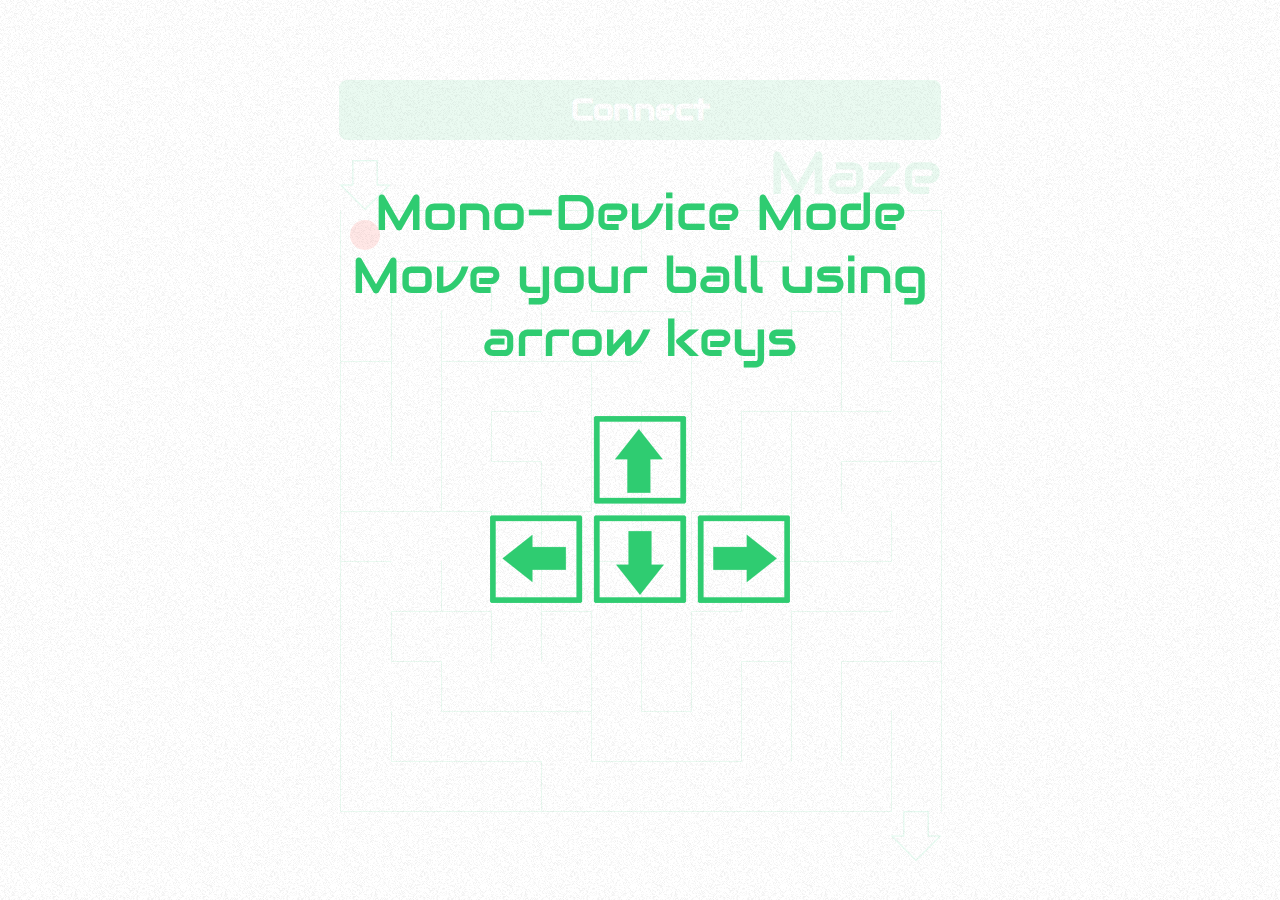
<file: demo/maze/index.html>
<!DOCTYPE html>
<html prefix="og: http://ogp.me/ns#">
    <head>
	<title>Maze - partify</title>
	<meta charset="utf-8"/>
        <meta name="robots" content="noodp, noydir"/>
        <meta name="apple-mobile-web-app-title" content="Maze - partify"/>
        <meta name="apple-mobile-web-app-status-bar-style" content="black"/>
        <meta name="apple-mobile-web-app-capable" content="yes"/> 
	<meta name="viewport" content="width=device-width, height=device-height, user-scalable=0, initial-scale=1, maximum-scale=1, minimum-scale=1"/>        
        <meta property="og:title" content="Maze - partify" />
	<meta property="og:description" content="A framework for development of Web applications partitioned in different communicating devices." />
	<meta property="og:url" content="http://www.partify.org/demo/maze" />
	<meta property="og:image" content="http://www.partify.org/partify/src/img/logo.png" />
	<meta name="keywords" content="partify, rwd, responsive web design, multi-device, partition, demo"/>
	<meta name="description" content="A framework for development of Web applications partitioned in different communicating devices."/>
        <link rel="img_src" href="http://www.partify.org/partify/src/img/logo.png"/>
	<link rel="apple-touch-icon-precomposed" href="http://www.partify.org/partify/src/img/logo.png"/>  
	<link rel="icon" href="http://www.partify.org/partify/src/img/favicon.ico" type="image/x-icon"/>
	<link href="http://fonts.googleapis.com/css?family=Open+Sans:300,600,700" rel="stylesheet" />
	<link href='http://fonts.googleapis.com/css?family=Open+Sans+Condensed:300,700' rel='stylesheet' type='text/css'/>
	<link href='http://fonts.googleapis.com/css?family=Audiowide' rel='stylesheet' type='text/css'/>
	<!-- partify css (required) -->
        <link rel="stylesheet" href="../../src/css/jquery.partify.css" type="text/css" media="screen"/>
	<link rel="stylesheet" href="css/index.css" type="text/css" media="screen"/>
	<!-- jquery (required) -->
        <script src="js/jquery.min.js" type="text/javascript"></script>
	<!-- jquery hummer plugin (required for touch gestures events) -->
        <script src="js/jquery.hammer.js" type="text/javascript"></script>
	<!-- jquery partify plugin (required) -->
        <script src="../../src/js/jquery.partify.js" type="text/javascript"></script>
        <script src="js/shake.js" type="text/javascript"></script>
        <script src="js/jquery-ui.custom.effect-shake.js" type="text/javascript"></script>
	<!-- game layout js -->
        <script src="js/game.js" type="text/javascript"></script>
	<!-- control layout js -->
        <script src="js/control.js" type="text/javascript"></script>
        <script type="text/javascript">
	    var partify; //gobal partify var
	    $(document).ready(function() {
		game_initGame(); //init game
		//init partify
		partify = $("#partifyButton").partify({
		    "ip": "149.132.157.136", //server ip
		    "port": "9000", //server port
		    "debug": true, //console log partify error messages
		    "stateful": true, //determines whether the application is stateful or not
		    "onWindowShow": function(){ //callback called when partify window shows
			game_pauseGame(); //pause the game
		    },
		    "onWindowHide": function(){ //callback called when partify window hides
			game_playGame(); //play the game
		    },
		    "html": { //partify UI html personalisation (all subproperties supports html)
			"connectButton": "Connect", //partify connect device button
			"disconnectButton": "Disconnect", //partify disconnect device button
			"window": { //partify window
			    "header": { //header
				"title": "Connect device", //title
				"close": "Close" //close button
			    },
			    "content": { //content
				"layoutsLabel": "Connect as...", //layouts label
				"vcLabel": "Game", //virtual channel id label
				"connectVcLabel": "Connect to another game", //virtual channel connection label
				"connectVcButton": "Connect", //virtual channel connection button 
				"warningMessages": { //partify server warning messages
				    "7000": "The game does not exist", //received when virtual channel you are trying to connect does not exist
				    "7001": "You are already conncetd to this game", //received when you are trying to connect to a virtual channel you are already connected
				    "7002": "There is no available game<br/>Please try again later", //received when all available virtual channels are already created
				    "7003": "The game is full<br/>Please try again later", //received when the virtual channel you are trying to connect has reached its clients limit
				    "7004": "The game for the current IP is full<br/>Please try again later", //received when the virtual channel you are trying to connect has reached its clients with same IP limit
				    "7005": "The game is currently busy<br/>Please try again later" //received when the server is currently in lock (only if stateful=true)
				}
			    }
			}
		    },
		    "components": { //application components. If stateful=true, initial JSON state could be set inside the "component[idComponent].state" property.
			"maze": {"selector":"#maze"}, //maze game component.
			"playerControl": {"selector":"#playerControl"}, //remote touch control player component.
		    },
		    "layouts": { //application layouts
			"game": { //game layout
			    "onMultiDeviceMode": function() { //callback called when the application switches from mono-device mode to multi-device mode (when first devices pairing occur)
				game_setGameMode("multiDevice"); //set game mode to multi-device
			    },
			    "onMonoDeviceMode": function() { //callback called when the application switches from multi-device mode to mono-device mode (when disconnection from a virtual channel occur)
				game_setGameMode("monoDevice"); //set game mode to mono-device
			    },
			    "components": "maze", //set of components that form the game layout (chosen from defined components above)
			    "devices": "desktop, tablet", //all supported devices by the game layout (only listed devices will display game layout)
			    "html":{ //partify window layout button html (it will be displayed in a layout buttons list if the current device supports many layouts)
				"name": "Maze", //name
				"description": "(visualize the maze game)" //description
			    },
			    "connectionTypes": "newVc, connVc", //layout supported server connections (game layout can create new virtual channel or connect to another virtual channel)
			    "css": "css/game.css", //CSS stylesheet to be loaded when the application switches from mono-device mode to multi-device mode (when first devices pairing occur)
			    "events": { //all supported events by the game layout
				"incoming": { //all supported incoming events by the game layout, it will listen for this events and will execute a corresponding event callback
				    "partify": { //partify events callbacks (events triggered by the partify framework)
					"newVc": game_newGame, //callback called when newVc event has been catched. This event is triggered when a new virtual channel has been created. Only the virtual channel creator receives this event.
					"connVc": game_clientConnection, //callback called when connVc event has been catched. This event is triggered when a client connects to the current virtual channel. All virtual channel clients receive this event. If stateful=true clients also receive the states of their components from the server.
					"rmVcClient": game_clientDisconnection //callback called when rmVcClient event has been catched. This event is triggered when a client has been removed from the current virtual channel. All virtual channel clients receive this event.
				    },
				    "touch": { //touch events callbacks
					"swiperight": game_moveRight, //callback called when swiperight event has been catched
					"swipeup": game_moveUp, //callback called when swipeup event has been catched
					"swipeleft": game_moveLeft, //callback called when swipeleft event has been catched
					"swipedown": game_moveDown //callback called when swipedown event has been catched
				    },
                                    "custom": { //custom events callbacks
                                        "shakeDevice": game_shakeBall, //callback called when shakeDevice event has been catched
					"closeWinWindow": game_closeWinWindow, //callback called when closeWinWindow event has been catched
					"closeHelpWindow": game_closeHelpWindow //callback called when closeHelpWindow event has been catched
                                    }
				},
				"outgoing": { //all supported outgoing events by the game layout, it will listen for this events and will trigger the catched event into the corrisponding virtual channel
                                    "custom": "closeWinWindow, closeHelpWindow" //all custom events to be listen (comma separated). Every custom event must be explicitly triggered 
				}
			    }
			},
			"control": { //control layout
			    "components": "playerControl", //set of components that form the control layout (chosen from defined components above)
			    "devices": "smartphone, tablet", //all supported devices by the control layout (only listed devices will display control layout)
			    "connectionTypes": "connVc", //layout supported server connections (game layout can only to another virtual channel)
			    "html":{ //partify window layout button html (it will be displayed in a layout buttons list if the current device supports many layouts)
				"name": "Player", //name
				"description": "(connect as a remote control player)" //description
			    },
			    "css": "css/control.css", //CSS stylesheet to be loaded when the application switches from mono-device mode to multi-device mode (when first devices pairing occur)
			    "events": { //all supported events by the control layout
				"incoming": { //all supported incoming events by the game layout, it will listen for this events and will execute a corresponding event callback
				    "partify": { //partify events callbacks (events triggered by the partify framework)
					"connVc":   control_clientConnection //callback called when connVc event has been catched. This event is triggered when a client connects to the current virtual channel. All virtual channel clients receive this event. If stateful=true, clients also receive the states of their components from the server.
				    }
				},
				"outgoing": { //all supported outgoing events by the control layout, it will listen for this events and will trigger the catched event into the corrisponding virtual channel
				    "touch": "swipeup(maze), swiperight(maze), swipedown(maze), swipeleft(maze)",  //all touch events to be listen (comma separated)
														    //if an outgoing event is going to affect the state of a component in another layout, the component must be listed inside the brackets (only if stateful=true)
														    //the server will lock the component until the corrisponding layout sets its state
                                    "custom": "shakeDevice" //all custom events to be listen (comma separated). Every custom event must be explicitly triggered 
				}
			    }
			}
		    }
		});
	    });
	</script>
	<script>
	    (function(i,s,o,g,r,a,m){i['GoogleAnalyticsObject']=r;i[r]=i[r]||function(){
	    (i[r].q=i[r].q||[]).push(arguments);},i[r].l=1*new Date();a=s.createElement(o),
	    m=s.getElementsByTagName(o)[0];a.async=1;a.src=g;m.parentNode.insertBefore(a,m);
	    })(window,document,'script','//www.google-analytics.com/analytics.js','ga');
	    ga('create', 'UA-24580056-4', 'partify.org');
	    ga('send', 'pageview');
	</script>
    </head>
    <body>
	<!-- maze component -->
	<div id="maze">
	    <div id="winWindow">
		<div id="winOverlay"></div>
		<div id="ballWrapper">
		    <div id="ball"></div>
		    <div id="winText"></div>
		</div>
	    </div>
	    <div id="helpWindow">
		<div id="helpOverlay"></div>
		<div id="helpText">Mono-Device Mode<br/>Move your ball using<br/>arrow keys</div>
		<div id="helpImg"><img src="img/arrowKeysMotion.png"/></div>
	    </div>
	    <div id="partifyButton">Connect</div>
	    <div id="mazeTitle">Maze <div id="mazeId"></div></div>
	    <div id="mazeLogo"><img src="img/logo.png"/></div>
            <div id="mazeContainer">
		<div id="mazeStructure">
		    <img src="img/arrowDownWhite.png" id="start"/>
		    <div class="mrow"><div class="cell left notop noright nobottom"></div><div class="cell top noright bottom"></div><div class="cell top noright bottom"></div><div class="cell top noright nobottom"></div><div class="cell top right nobottom"></div><div class="cell top right nobottom"></div><div class="cell top noright nobottom"></div><div class="cell top noright nobottom"></div><div class="cell top right bottom"></div><div class="cell top noright nobottom"></div><div class="cell top noright nobottom"></div><div class="cell top right nobottom"></div></div>
		    <div class="mrow"><div class="cell left right nobottom"></div><div class="cell noright nobottom"></div><div class="cell right nobottom"></div><div class="cell right nobottom"></div><div class="cell right nobottom"></div><div class="cell noright bottom"></div><div class="cell right bottom"></div><div class="cell right nobottom"></div><div class="cell noright nobottom"></div><div class="cell right bottom"></div><div class="cell right nobottom"></div><div class="cell right nobottom"></div></div>
		    <div class="mrow"><div class="cell left right bottom"></div><div class="cell right nobottom"></div><div class="cell noright bottom"></div><div class="cell right bottom"></div><div class="cell noright bottom"></div><div class="cell noright bottom"></div><div class="cell right nobottom"></div><div class="cell right nobottom"></div><div class="cell right nobottom"></div><div class="cell right nobottom"></div><div class="cell right nobottom"></div><div class="cell right bottom"></div></div>
		    <div class="mrow"><div class="cell left right nobottom"></div><div class="cell right nobottom"></div><div class="cell noright nobottom"></div><div class="cell noright bottom"></div><div class="cell right nobottom"></div><div class="cell noright nobottom"></div><div class="cell right bottom"></div><div class="cell noright nobottom"></div><div class="cell noright bottom"></div><div class="cell right bottom"></div><div class="cell noright bottom"></div><div class="cell right nobottom"></div></div>
		    <div class="mrow"><div class="cell left right nobottom"></div><div class="cell right nobottom"></div><div class="cell right nobottom"></div><div class="cell noright bottom"></div><div class="cell right nobottom"></div><div class="cell right nobottom"></div><div class="cell right nobottom"></div><div class="cell right nobottom"></div><div class="cell right nobottom"></div><div class="cell noright nobottom"></div><div class="cell noright bottom"></div><div class="cell right bottom"></div></div>
		    <div class="mrow"><div class="cell left noright bottom"></div><div class="cell right bottom"></div><div class="cell noright bottom"></div><div class="cell right nobottom"></div><div class="cell right bottom"></div><div class="cell right nobottom"></div><div class="cell noright nobottom"></div><div class="cell right bottom"></div><div class="cell right nobottom"></div><div class="cell right nobottom"></div><div class="cell noright nobottom"></div><div class="cell right nobottom"></div></div>
		    <div class="mrow"><div class="cell left noright bottom"></div><div class="cell noright nobottom"></div><div class="cell right nobottom"></div><div class="cell right nobottom"></div><div class="cell noright nobottom"></div><div class="cell right bottom"></div><div class="cell right nobottom"></div><div class="cell noright nobottom"></div><div class="cell right bottom"></div><div class="cell noright bottom"></div><div class="cell right bottom"></div><div class="cell right nobottom"></div></div>
		    <div class="mrow"><div class="cell left noright nobottom"></div><div class="cell right bottom"></div><div class="cell noright bottom"></div><div class="cell right nobottom"></div><div class="cell noright bottom"></div><div class="cell right nobottom"></div><div class="cell noright nobottom"></div><div class="cell right bottom"></div><div class="cell noright nobottom"></div><div class="cell noright bottom"></div><div class="cell noright bottom"></div><div class="cell right nobottom"></div></div>
		    <div class="mrow"><div class="cell left right nobottom"></div><div class="cell noright bottom"></div><div class="cell right nobottom"></div><div class="cell right nobottom"></div><div class="cell right nobottom"></div><div class="cell right nobottom"></div><div class="cell right nobottom"></div><div class="cell noright nobottom"></div><div class="cell right bottom"></div><div class="cell noright nobottom"></div><div class="cell noright bottom"></div><div class="cell right bottom"></div></div>
		    <div class="mrow"><div class="cell left noright nobottom"></div><div class="cell right nobottom"></div><div class="cell noright bottom"></div><div class="cell noright bottom"></div><div class="cell right bottom"></div><div class="cell right nobottom"></div><div class="cell right bottom"></div><div class="cell right nobottom"></div><div class="cell right nobottom"></div><div class="cell right nobottom"></div><div class="cell noright nobottom"></div><div class="cell right nobottom"></div></div>
		    <div class="mrow"><div class="cell left right nobottom"></div><div class="cell noright bottom"></div><div class="cell noright bottom"></div><div class="cell noright bottom"></div><div class="cell right nobottom"></div><div class="cell noright bottom"></div><div class="cell noright bottom"></div><div class="cell right bottom"></div><div class="cell right nobottom"></div><div class="cell right nobottom"></div><div class="cell right nobottom"></div><div class="cell right nobottom"></div></div>
		    <div class="mrow"><div class="cell left noright bottom"></div><div class="cell noright bottom"></div><div class="cell noright bottom"></div><div class="cell right bottom"></div><div class="cell noright bottom"></div><div class="cell noright bottom"></div><div class="cell noright bottom"></div><div class="cell noright bottom"></div><div class="cell noright bottom"></div><div class="cell noright bottom"></div><div class="cell right bottom"></div><div class="cell right"></div></div>  
		    <img src="img/arrowDownWhite.png" id="finish"/>
		</div>            
            </div>            
        </div>
	<!-- playerControl component -->
	<div id="playerControl">
	    <div id="touchpad">
		<img src="img/touchpad.png" id="touchpadImg"/>
	    </div>
	</div>
    </body>
</html>
</file>
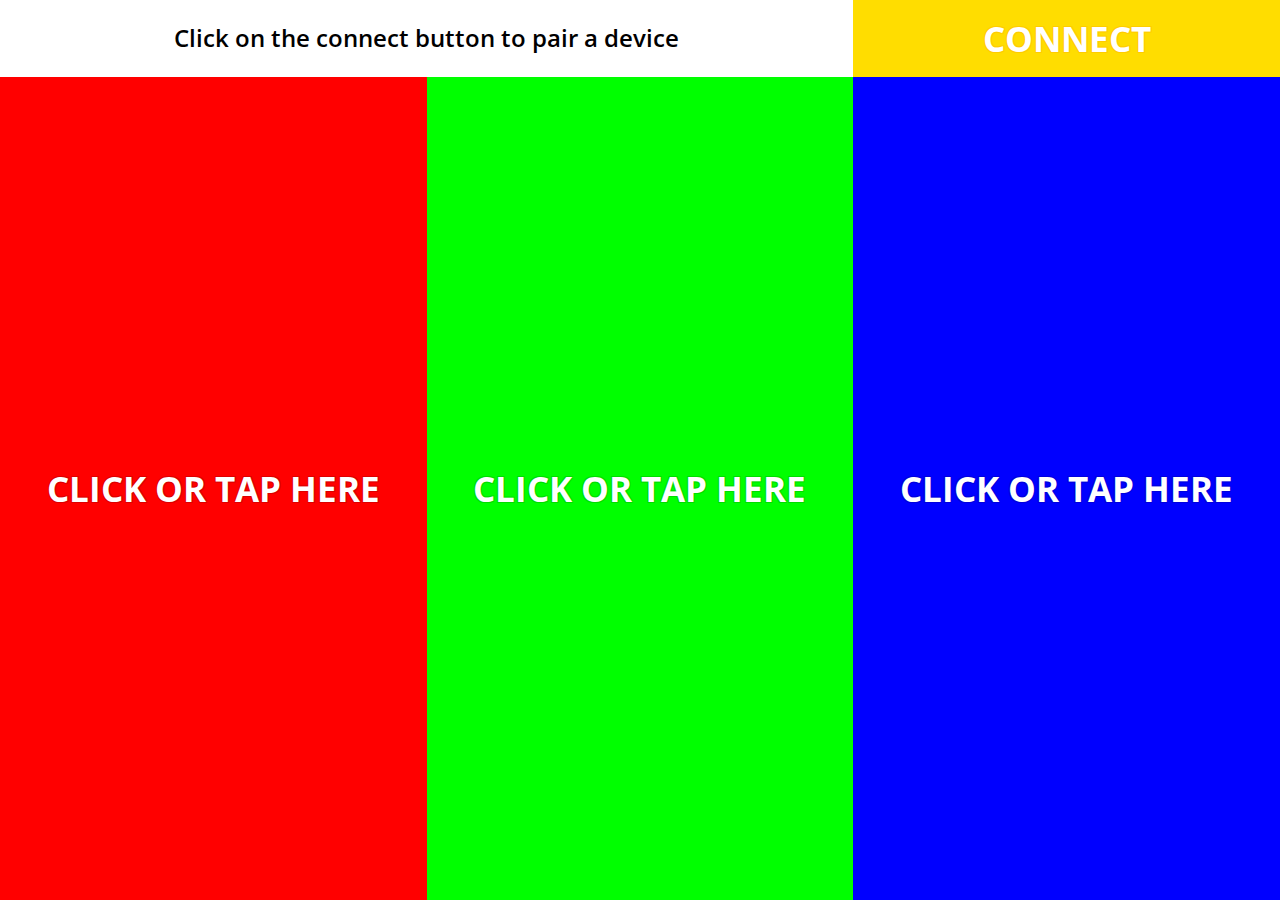
<file: demo/sample/index.html>
<!DOCTYPE html>
<html prefix="og: http://ogp.me/ns#">
    <head>
	<title>Sample - partify</title>	
	<meta charset="utf-8"/>
        <meta name="robots" content="noodp, noydir"/>
        <meta name="apple-mobile-web-app-title" content="Sample - partify"/>
        <meta name="apple-mobile-web-app-status-bar-style" content="black"/>
        <meta name="apple-mobile-web-app-capable" content="yes"/> 
	<meta name="viewport" content="width=device-width, height=device-height, user-scalable=0, initial-scale=1, maximum-scale=1, minimum-scale=1"/>        
        <meta property="og:title" content="Sample - partify" />
	<meta property="og:description" content="A framework for development of Web applications partitioned in different communicating devices." />
	<meta property="og:url" content="http://www.partify.org/demo/sample" />
	<meta property="og:image" content="http://www.partify.org/partify/src/img/logo.png" />
	<meta name="keywords" content="partify, rwd, responsive web design, multi-device, partition, demo"/>
	<meta name="description" content="A framework for development of Web applications partitioned in different communicating devices."/>
        <link rel="img_src" href="http://www.partify.org/partify/src/img/logo.png"/>
	<link rel="apple-touch-icon-precomposed" href="http://www.partify.org/partify/src/img/logo.png"/>  
	<link rel="icon" href="http://www.partify.org/partify/src/img/favicon.ico" type="image/x-icon"/>
	<link href="http://fonts.googleapis.com/css?family=Open+Sans:300,600,700" rel="stylesheet" />
	<link href='http://fonts.googleapis.com/css?family=Open+Sans+Condensed:300,700' rel='stylesheet' type='text/css'/>
        <!-- partify css (required) -->
	<link rel="stylesheet" href="../../src/css/jquery.partify.css" type="text/css" media="screen"/>
	<link rel="stylesheet" href="css/index.css" type="text/css" media="screen"/>
	<!-- jquery (required) -->
	<script src="js/jquery.min.js"></script>	
	<!-- jquery hummer plugin (required for touch gestures events) -->
        <script src="js/jquery.hammer.js" type="text/javascript"></script>
	<!-- jquery partify plugin (required) -->
        <script src="../../src/js/jquery.partify.js" type="text/javascript"></script>
	<script type="text/javascript">
	    var partify, usersData, leftOffset, previousLeftOffset, timer, moveUserSensibility, usersBarState, rgbContainerState;

	    $(document).ready(function() {
		usersData = {};
		leftOffset = 0;
		previousLeftOffset = 0;
		moveUserSensibility = 14;
		timer = null;

		//set initial components state objects
		usersBarState = {"usersBarHTML": $("#usersBar").html(), "usersData": usersData};
		rgbContainerState = {"rgbContainerHTML": $("#rgbContainer").html(), "logNumber": 0};

		//partify configuration begin
		partify = $("#connect").partify({
		    "ip": "149.132.157.136",
		    "port": "9000",
		    "debug": true,
		    "stateful": true,
		    "html": {
			"connectButton": '<div class="verticalCenter">CONNECT</div>',
			"disconnectButton": '<div class="verticalCenter">DISCONNECT</div>',
			"window": {
			    "header": {
				"title": "Pair device",
				"close": "Close"
			    },
			    "content": {
				"layoutsLabel": "Connect as...",
				"vcLabel": "Pairing ID",
				"connectVcLabel": "ID to pair with",
				"connectVcButton": "Pair"
			    }
			}
		    },
		    "components": {
			"usersBar": {"selector": "#usersBar", "state": usersBarState},
			"rgbContainer": {"selector": "#rgbContainer", "state": rgbContainerState},
			"userTouchpad": {"selector": "#userTouchpad"},
			"layoutMainLabel": {"selector": "#layoutMainLabel"},
			"layoutControlLabel": {"selector": "#layoutControlLabel"}
		    },
		    "layouts": {
			"main": {
			    "onMonoDeviceMode": monoDevice,
			    "components": "usersBar, rgbContainer, layoutMainLabel",
			    "devices": "desktop, tablet",
			    "html": {
				"name": "Large Screen",
				"description": "(visualize the large screen interface)"
			    },
			    "connectionTypes": "newVc, connVc",
			    "css": "css/main.css",
			    "events": {
				"incoming": {
				    "partify": {
					"connVc": newUser,
					"rmVcClient": removeUser
				    },
				    "touch": {
					"pinchin": zoom,
					"pinchout": zoom
				    },
				    "custom": {
					"moveUser": moveUser,
					"moveUserStart": moveUserStart,
					"tapColorArea": addTapLog
				    }
				},
				"outgoing": {
				    "custom": "changeRemoteColorArea"
				}
			    }
			},
			"control": {
			    "onMonoDeviceMode": monoDevice,
			    "components": "userTouchpad, rgbContainer, layoutControlLabel",
			    "devices": "smartphone, tablet",
			    "connectionTypes": "connVc",
			    "html": {
				"name": "Mobile Device",
				"description": "(connect as a remote control user)"
			    },
			    "css": "css/control.css",
			    "events": {
				"incoming": {
				    "custom": {
					"changeRemoteColorArea": changeLocalColorArea
				    }
				},
				"outgoing": {
				    "touch": "pinchin, pinchout",
				    "custom": "moveUser(usersBar), moveUserStart(usersBar), tapColorArea(rgbContainer)"
				}
			    }
			}
		    }
		});
		//partify configuration end

		//application logic begin

		//local/remote click/tap events begin
		$(document).hammer().on("tap", "#rgbContainer #red", function(e) {
		    rgbContainerState.logNumber++;
		    $("#rgbContainer #red .events").prepend('<div class="event">#' + rgbContainerState.logNumber + ' Local click/tap</div>');
		    if(partify && partify.getMyLayout().id == "control"){
			var tapColorAreaEvent = {
			    "type": "tapColorArea", 
			    "eventData": {
				"colorArea": "red"
			    }
			};
			partify.triggerVcEvent(tapColorAreaEvent);
		    }
		});

		$(document).hammer().on("tap", "#rgbContainer #green", function() {
		    rgbContainerState.logNumber++;
		    $("#rgbContainer #green .events").prepend('<div class="event">#' + rgbContainerState.logNumber + ' Local click/tap</div>');
		    if(partify && partify.getMyLayout().id == "control"){
			var tapColorAreaEvent = {
			    "type": "tapColorArea", 
			    "eventData": {
				"colorArea": "green"
			    }
			};
			partify.triggerVcEvent(tapColorAreaEvent);
		    }
		});

		$(document).hammer().on("tap", "#rgbContainer #blue", function() {
		    rgbContainerState.logNumber++;
		    $("#rgbContainer #blue .events").prepend('<div class="event">#' + rgbContainerState.logNumber + ' Local click/tap</div>');
		    if(partify && partify.getMyLayout().id == "control"){
			var tapColorAreaEvent = {
			    "type": "tapColorArea", 
			    "eventData": {
				"colorArea": "blue"
			    }
			};
			partify.triggerVcEvent(tapColorAreaEvent);
		    }
		});
		//local/remote click/tap events end

		//control layout events needed for remote user motion begin
		$(document).hammer().on("touch", "#userTouchpad", function() {
		    partify.triggerVcEvent({"type": "moveUserStart"});
		    moveUserInterval();
		    timer = setInterval("moveUserInterval()", 50);
		});

		$(document).hammer().on("drag", "#userTouchpad", function(ev) {
		    ev.gesture.preventDefault();
		    leftOffset = ev.gesture.deltaX;
		});

		$(document).hammer().on("release", "#userTouchpad", function() {
		    clearInterval(timer); 
		});
		//control layout events needed for remote user motion end

	    });

	    //user management begin
	    function moveUserInterval() {
		if (leftOffset != previousLeftOffset){
		    var moveUserEvent = {"type": "moveUser", "eventData": {"leftOffset": leftOffset}};
		    partify.triggerVcEvent(moveUserEvent); 
		    previousLeftOffset = leftOffset;
		}
	    }

	    function moveUserStart(e) {
		usersData[e.client.id].previousLeftOffset = $('#user' + e.client.id).css("left");
	    }

	    function newUser(e) { 
		if(partify.getMyLayout().id == "main" && e.client.layout.id == "control"){
		    $("#connectLabel .verticalCenter").html("Pair a device using this ID: " + e.vcId); 
		    var color = 'rgb(' +    (Math.floor((256-149)*Math.random()) + 150) + ',' + 
					    (Math.floor((256-149)*Math.random()) + 150) + ',' + 
					    (Math.floor((256-149)*Math.random()) + 150) + ')';
		    usersData[e.client.id] = {"previousColorArea": "red", "previousLeftOffset": 0, "userColor": color};
		    $("#usersBar").append('<div id="user' + e.client.id + '" class="genericUser"></div>');
		    $('#user' + e.client.id).css({"background-color": usersData[e.client.id].userColor});
		    usersBarState.usersBarHTML = $("#usersBar").html();
		    usersBarState.usersData = usersData;
		    partify.setVcCompState("usersBar", usersBarState);
		}else if(partify.getMyLayout().id == "main" && e.client.layout.id == "main" && partify.getMyId() == e.client.id){
		    $("#connectLabel .verticalCenter").html("Pair a device using this ID: " + e.vcId); 
		    usersBarState = partify.getVcCompState("usersBar");
		    $("#usersBar").html(usersBarState.usersBarHTML);
		    usersData =  usersBarState.usersData;
		    rgbContainerState = partify.getVcCompState("rgbContainer");
		    $("#rgbContainer").html(rgbContainerState.rgbContainerHTML);
		}
	    }

	    function removeUser(e) {
		delete usersData[e.client.id];
		$('#user' + e.client.id).remove(); 
		if ($.isEmptyObject(usersData)) {
		    $("#connectLabel .verticalCenter").html("All control devices are disconnected. Pair a device using this ID: " + e.vcId); //show this message
		}
	    }

	    function moveUser(e) {
		userId = e.client.id;
		userWidh = $('#user' + e.client.id).outerWidth();
		windowWidth = $(window).width();
		leftOffset = e.eventData.leftOffset;

		userLeftOffset = parseInt(usersData[userId].previousLeftOffset) + parseInt(leftOffset * moveUserSensibility);
		userLeftOffset = userLeftOffset <= 0 ? 0 : (userLeftOffset >= (windowWidth - userWidh) ? (windowWidth - userWidh) : userLeftOffset);
		if (userLeftOffset <= windowWidth / 3 - userWidh / 2) {
		    changeRemoteColorArea("red", userId); 
		}else if (userLeftOffset > windowWidth / 3 - userWidh / 2 && userLeftOffset <= windowWidth * 2 / 3  - userWidh / 2) {
		    changeRemoteColorArea("green", userId);
		}else if (userLeftOffset > windowWidth * 2 / 3 - userWidh / 2 && userLeftOffset <= windowWidth - userWidh) {
		    changeRemoteColorArea("blue", userId); 
		}

		$('#user' + e.client.id).css("left", userLeftOffset + "px");
		usersBarState.usersBarHTML = $("#usersBar").html();
		usersBarState.usersData = usersData;
		partify.setVcCompState("usersBar", usersBarState);
	    }
	    //user management end

	    //click/tap management begin
	    function addTapLog(e) {
		rgbContainerState.logNumber++;
		$("#rgbContainer #" + e.eventData.colorArea + " .events").prepend('<div class="event" style="border-color:' + usersData[e.client.id].userColor + '">#' + rgbContainerState.logNumber + ' Remote tap from User ' + e.client.id + '</div>');
		rgbContainerState.rgbContainerHTML = $("#rgbContainer").html();
		partify.setVcCompState("rgbContainer", rgbContainerState);
	    }

	    function changeRemoteColorArea(colorArea, userId) {
		if(colorArea != usersData[userId].previousColorArea){
		    var changeRemoteColorAreaEvent = {"type": "changeRemoteColorArea", "eventData": {"colorArea": colorArea, "userId": userId}};
		    partify.triggerVcEvent(changeRemoteColorAreaEvent);
		    usersData[userId].previousColorArea = colorArea;
		}
	    }

	    function changeLocalColorArea(e) {
		if (partify.getMyId() == e.eventData.userId) {
		    $(".colorArea").hide();
		    $("#"+e.eventData.colorArea).show();
		}
	    }
	    //click/tap management end

	    //zoom management begin
	    function zoom(e){
		$("body").css({"font-size": e.eventData.scale*100 + "%" });
	    }
	    //zoom management end

	    //mono device mode managment (when all devices are disconnected) begin
	    function monoDevice() { 
		if(partify.getMyLayout().id == "control") {
		    $(".colorArea").show();
		}else if(partify.getMyLayout().id == "main"){
		    $("#connectLabel .verticalCenter").html("Click on connect button to pair a device");
		}
	    }
	    //mono device mode managment (when all devices are disconnected) end

	    //application logic end
	</script>
	<script>
	    (function(i,s,o,g,r,a,m){i['GoogleAnalyticsObject']=r;i[r]=i[r]||function(){
	    (i[r].q=i[r].q||[]).push(arguments);},i[r].l=1*new Date();a=s.createElement(o),
	    m=s.getElementsByTagName(o)[0];a.async=1;a.src=g;m.parentNode.insertBefore(a,m);
	    })(window,document,'script','//www.google-analytics.com/analytics.js','ga');
	    ga('create', 'UA-24580056-4', 'partify.org');
	    ga('send', 'pageview');
	</script>
    </head>
    <body>
	<!-- component -->
	<div id="connectBar">
	    <div id="connectLabel"><div class="verticalCenter">Click on the connect button to pair a device</div></div>
	    <div id="connect"><div class="verticalCenter">CONNECT</div></div>
	</div>
	<!-- component -->
	<div id="usersBar"></div>
	<!-- component -->
	<div id="userTouchpad"><div class="verticalCenter"><img src="img/touchpad.png"/></div></div>
	<!-- component -->
	<div id="rgbContainer">
	    <div id="red" class="colorArea"><div class="events"></div><div class="verticalCenter clickHere">CLICK OR TAP HERE</div></div>
	    <div id="green" class="colorArea"><div class="events"></div><div class="verticalCenter clickHere">CLICK OR TAP HERE</div></div>
	    <div id="blue" class="colorArea"><div class="events"></div><div class="verticalCenter clickHere">CLICK OR TAP HERE</div></div>
	</div>
	<!-- component -->
	<div id="layoutMainLabel"><div class="verticalCenter">LAYOUT - MAIN</div></div>
	<!-- component -->
	<div id="layoutControlLabel"><div class="verticalCenter">LAYOUT - CONTROL</div></div>
    </body>
</html>
</file>
<file: demo/maze/css/index.css>
html, body{
    margin: 0;
    width: 100%;
}
body{
    background-image: url('../img/bg.png');
    font-family: Arial;
}
#maze{
    margin: 0 auto;
    clear: both;
    width: 602px;
    height: 802px;
    position: relative;
    left: 50%;
    margin-left: -301px;
    margin-top: 80px;
}
#playerControl{
    display: none;
}
#mazeId{
    display: none;
}
#helpWindow{
    width: 100%;
    height: 100%;
    display: none;
    position: absolute;
}
#helpOverlay{
    position: fixed;
    left: 0;
    top:0;
    width: 100%;
    height: 100%;
    background-color: rgba(255,255,255,0.9);
    background-image: url('../img/bg.png');
    z-index: 200;
}
#helpText{
    font-family: 'Audiowide', cursive;
    color: #2FCC71;
    z-index: 1000;
    text-align: center;
    width: 100%;
    position: absolute;
    top: 50%;
    margin-top: -300px;
    height: 50px;
    font-size: 50px;
}
#helpImg{
    position: absolute;
    top: 50%;
    left: 50%;
    opacity: 1;
    margin-left: -150px;
    margin-top: -71px;
    z-index: 300;
}
#start{
    position: absolute;
    top: -50px;
    left: 0px;
    width: 50px;
    height: 50px;
}
#finish{
    position: absolute;
    width: 50px;
    height: 50px;
    right: 0px;
    bottom: -50px;
}
#start img{
    position: absolute;
    width: 50px;
    top: -10px;
}
#finish img{
    position: absolute;
    width: 50px;
    bottom: -10px;
}
#mazeContainer{
    margin: 0 auto;
    clear: both;
    width: 602px;
    height: 602px;
    position: absolute;
    left: 50%;
    top: 50%;
    margin-left: -301px;
    margin-top: -271px;
}
#mazeStructure{
    margin: 0 auto;
    clear: both;
    width: 601px;
    height: 601px;
    position: relative;
}
#footer{
    font-family: 'Open Sans', sans-serif;
    text-align: center;
    color: #fff;
    position: fixed;
    bottom: 0px;
    width: 100%;
    background: #2FCC71;
    padding: 5px;
    z-index: 10;
    left: 0;
    font-size: 13px;
    line-height: 22px;
}
.mrow {
    float: left;
}
.cell {
    width: 50px;
    height: 50px;
    float: left;
    border-right: 1px solid transparent;
    border-bottom: 1px solid transparent;
    margin-right: -1px;
    margin-bottom: -1px;
    position: relative;
}
.top {
    border-top: 1px solid #2FCC71;
}
.right {
    border-right: 1px solid  #2FCC71;
}
.left {
    border-left: 1px solid  #2FCC71;
}
.bottom {
    border-bottom: 1px solid  #2FCC71;
}
.notop {
    border-top: 1px solid transparent;
}
.nobottom {
    border-bottom: 1px solid transparent;
}
.noright {
    border-right: 1px solid transparent;
}

#mazeTitle{
    font-size: 60px;
    color: #2FCC71;
    font-family: 'Audiowide', cursive;
    float: right;
    display: inline;
    margin-top: -5px;
}

#partifyButton{
    background-color: #2FCC71;
    background-image: url('../img/bg.png');
    border-radius: 8px;
    box-shadow: none;
    color: #FFF;
    cursor: pointer;
    display: inline-block;
    font-size: 30px;
    font-weight: bold;
    height: 60px;
    line-height: 60px;
    position: relative;
    font-family: 'Audiowide', cursive;
    transition-delay: 0s;
    transition-duration: 0.2s;
    transition-property: background-color;
    transition-timing-function: ease-in-out;
    width: 100%;
    text-align: center;
}

#partifyButton:hover{
    background: #3DEC87;
}

#mazeLogo{
    display: none;
}
.player{
    width: 29px;
    line-height: 30px;
    text-align: center;
    position: absolute;
    top: 10px;
    left: 10px;
    height: 30px;
    border-radius: 100%;
    font-weight: bold;
    padding-right: 1px;
    font-family: 'Audiowide', cursive;
    background: -webkit-radial-gradient(10px 10px, circle, #5cabff, #000);
    background: -moz-radial-gradient(10px 10px, circle, #5cabff, #000);
    background: radial-gradient(10px 10px, circle, #5cabff, #000);
}
#winWindow{
    width: 100%;
    height: 100%;
    display: none;
    position: absolute;
}
#winOverlay{
    position: fixed;
    left: 0;
    top:0;
    width: 100%;
    height: 100%;
    background-color: rgba(255,255,255,0.9);
    background-image: url('../img/bg.png');
    z-index: 200;
}
#partifyOverlay{
    background-color: rgba(255,255,255,0.9);
    bbackground-image: url('../img/bg.png');
}
#partifyWindow{
    box-shadow: none;
}
#winText{
    color: #2FCC71;
}
#ballWrapper {
    width: 580px;
    text-align: center;
    height: 450px;
    position: fixed;
    top: 50%;
    left: 50%;
    margin: -225px 0 0 -300px;
    z-index: 300;
    font-size: 50px;
    font-weight: bold;
    padding: 0 10px;
    font-family: 'Audiowide', cursive;
}

#ball {
    width: 140px;
    line-height: 140px;
    vertical-align: bottom;
    text-align: center;
    position: absolute;
    display: inline-block;
    color: black;
    margin-top: 100px;
    left: 50%;
    height: 140px;
    margin-left: -60px;
    border-radius: 100%;
    font-weight: bold;
    padding-right: 1px;
    background: -webkit-radial-gradient(47px 47px, circle, #5cabff, #000);
    background: -moz-radial-gradient(47px 47px, circle, #5cabff, #000);
    background: radial-gradient(47px 47px, circle, #5cabff, #000);
    -webkit-animation: jump 1s infinite;
    -moz-animation: jump 1s infinite;
    -o-animation: jump 1s infinite;
    -ms-animation: jump 1s infinite;
    animation: jump 1s infinite;
}

@-webkit-keyframes jump {
    0% {top: 0;
        -webkit-animation-timing-function: ease-in;
    }
    40% {}
    50% {top: 140px;
         height: 140px;
         -webkit-animation-timing-function: ease-out;
    }
    55% {top: 160px; height: 120px; border-radius: 70px / 60px;
         -webkit-animation-timing-function: ease-in;}
    65% {top: 120px; height: 140px; border-radius: 70px;
         -webkit-animation-timing-function: ease-out;}
    95% {
        top: 0;		
        -webkit-animation-timing-function: ease-in;
    }
    100% {top: 0;
          -webkit-animation-timing-function: ease-in;
    }
}

@-moz-keyframes jump {
    0% {top: 0;
        -moz-animation-timing-function: ease-in;
    }
    40% {}
    50% {top: 140px;
         height: 140px;
         -moz-animation-timing-function: ease-out;
    }
    55% {top: 160px; height: 120px; border-radius: 70px / 60px;
         -moz-animation-timing-function: ease-in;}
    65% {top: 120px; height: 140px; border-radius: 70px;
         -moz-animation-timing-function: ease-out;}
    95% {
        top: 0;		
        -moz-animation-timing-function: ease-in;
    }
    100% {top: 0;
          -moz-animation-timing-function: ease-in;
    }
}

@-o-keyframes jump {
    0% {top: 0;
        -o-animation-timing-function: ease-in;
    }
    40% {}
    50% {top: 140px;
         height: 140px;
         -o-animation-timing-function: ease-out;
    }
    55% {top: 160px; height: 120px; border-radius: 70px / 60px;
         -o-animation-timing-function: ease-in;}
    65% {top: 120px; height: 140px; border-radius: 70px;
         -o-animation-timing-function: ease-out;}
    95% {
        top: 0;		
        -o-animation-timing-function: ease-in;
    }
    100% {top: 0;
          -o-animation-timing-function: ease-in;
    }
}

@-ms-keyframes jump {
    0% {top: 0;
        -ms-animation-timing-function: ease-in;
    }
    40% {}
    50% {top: 140px;
         height: 140px;
         -ms-animation-timing-function: ease-out;
    }
    55% {top: 160px; height: 120px; border-radius: 70px / 60px;
         -ms-animation-timing-function: ease-in;}
    65% {top: 120px; height: 140px; border-radius: 70px;
         -ms-animation-timing-function: ease-out;}
    95% {
        top: 0;		
        -ms-animation-timing-function: ease-in;
    }
    100% {top: 0;
          -ms-animation-timing-function: ease-in;
    }
}

@keyframes jump {
    0% {
        top: 0;
        animation-timing-function: ease-in;
    }
    50% {
        top: 140px;
        height: 140px;
        animation-timing-function: ease-out;
    }
    55% {
        top: 160px; 
        height: 120px; 
        border-radius: 70px / 60px;
        animation-timing-function: ease-in;
    }
    65% {
        top: 120px; 
        height: 140px; 
        border-radius: 70px;
        animation-timing-function: ease-out;
    }
    95% {
        top: 0;		
        animation-timing-function: ease-in;
    }
    100% {
        top: 0;
        animation-timing-function: ease-in;
    }
}



/*tablet*/
@media screen 
and (min-width : 569px) 
and (max-width : 1024px) {

}

/*smartphone*/
@media screen 
and (min-width : 320px) 
and (max-width : 568px) {
    #maze{
        width: 302px;
        height: 402px;
        margin-left: -151px;
        margin-top: 50px;
    }
    #mazeLogo{
        width: 100%;
        text-align: center;
        display: block;
    }
    #mazeContainer{
        display: none;
    }
}
</file>
<file: demo/sample/css/index.css>
html, body {
    margin: 0;
    padding: 0;
    width: 100%;
    height: 100%;
}
body {
    font-family: "Open sans",Arial,sans-serif;
    font-size: 100%;
}
#usersBar, #userTouchpad, #layoutMainLabel, #layoutControlLabel{
    display: none;
}
#connectBar{
    height: 8.5%;
}
#connectLabel{
    font-size: 1.5em;
    font-weight: 600;
    height: 100%;
    position: relative;
    float: left;
    width: 66.66%;
}
#connect {
    background: #ffdd00;
    text-shadow: -1px -1px 0 #ffcc00, 1px -1px 0 #ffcc00, -1px 1px 0 #ffcc00, 1px 1px 0 #ffcc00;
    color: #fff;
    cursor: pointer;
    text-align: center;
    float: right;
     font-family: "Open sans condensed",Arial,sans-serif;
    font-size: 2.2em;
    font-weight: bold;
    margin: 0;
    width: 33.33%;
    height: 100%;
    position: relative;
}
#connect:hover {
   opacity: 0.5; 
}
.verticalCenter{
    position: absolute;
    top: 50%;
    height: 50px;
    line-height: 50px;
    width: 100%;
    text-align: center;
    margin-top: -25px;
}
#rgbContainer{
    position: relative;
    height: 91.5%;
}
#rgbContainer .event {
    margin: 10px;
    text-shadow: none;
}
#rgbContainer .event{
    background: rgba(255, 255, 255, 0.8);
    border: 5px solid #000;
    color: #000000;
    padding: 5px;
}
.events{
    overflow: auto;
    height: 100%;
    z-index: 2;
    position: relative;
}
.clickHere{
    font-family: "Open sans condensed",Arial,sans-serif;
    font-size: 2.2em;
    text-align: center;
    font-weight: bold;
    z-index: 1;
}
#red, #green, #blue{
    position: relative;
    color: #FFFFFF;
    height: 100%;
    cursor: pointer;
    float:left;
    overflow: hidden;
    width: 33.33%;
}
#red {
    background: none repeat scroll 0 0 #ff0000;
    text-shadow: -1px -1px 0 #dd0000, 1px -1px 0 #dd0000, -1px 1px 0 #dd0000, 1px 1px 0 #dd0000;
}
#green {
    background: none repeat scroll 0 0 #00ff00;
    text-shadow: -1px -1px 0 #00dd00, 1px -1px 0 #00dd00, -1px 1px 0 #00dd00, 1px 1px 0 #00dd00;
}
#blue {
    background: none repeat scroll 0 0 #0000ff;
    text-shadow: -1px -1px 0 #0000dd, 1px -1px 0 #0000dd, -1px 1px 0 #0000dd, 1px 1px 0 #0000dd;
}


/*smartphone*/
@media screen 
and (min-width : 320px) 
and (max-width : 568px) {
    html, body{
        height: 100%;
    }
    #rgbContainer {
        height: 180%;
    }
    #red, #green, #blue{
        width: 100%;
        height: 33.33%;
    }
    #connectBar{
        padding:  0px;
        height: 40%;
        margin: 0px;
    }
    #connectLabel{
        width: 100%;
        height: 62.5%;
    }
    #connectLabel .verticalCenter{
        height: 60px;
        line-height: normal;
        margin-top: -30px;
    }
    #connect{
        width: 100%;
        margin: 0px;
        height: 37.5%;
        padding: 0px;
    }
    #connectLabel{
        line-height: normal;
        text-align: center;
        float: none;
    }
}
</file>
